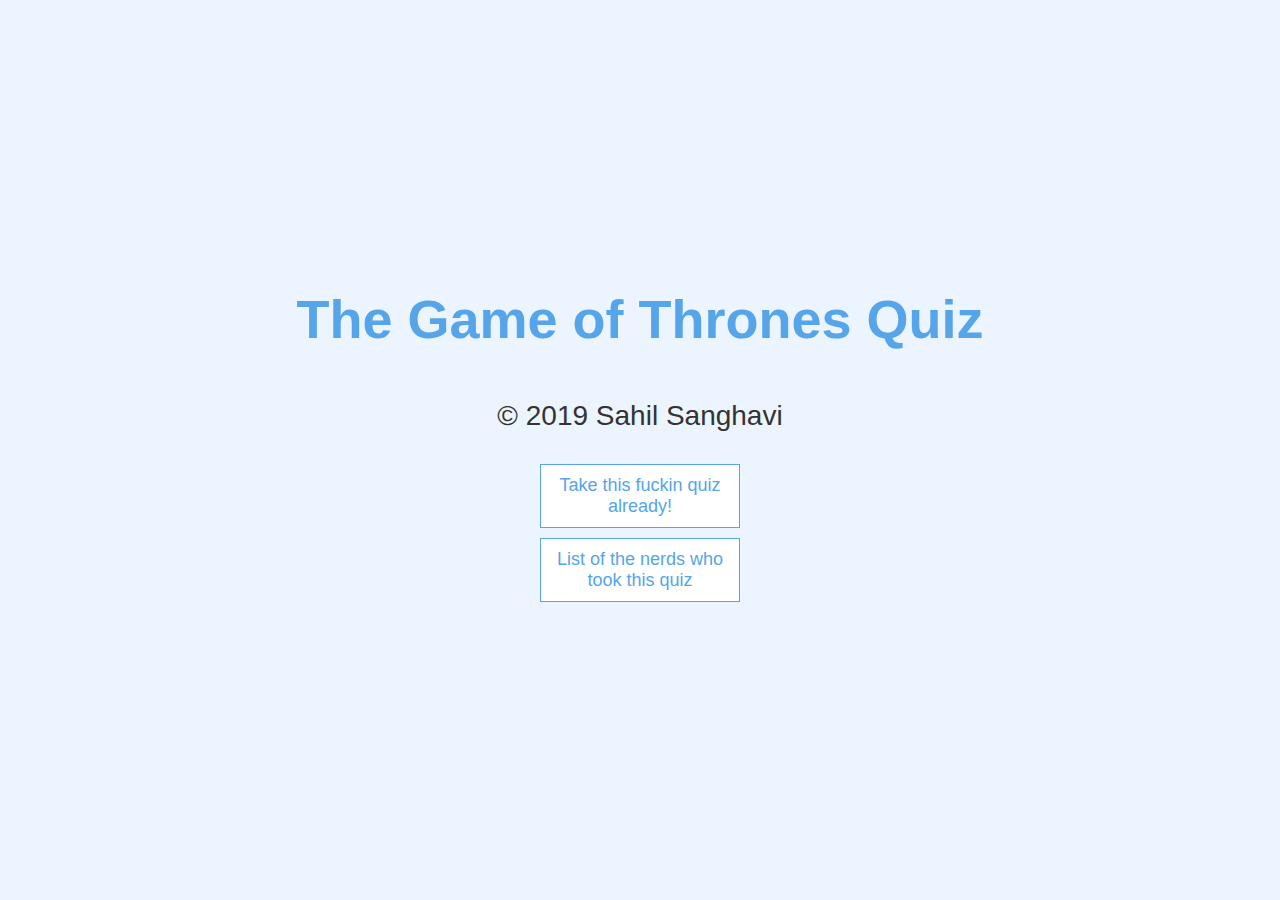
<file: index.html>
<!DOCTYPE html>
<html lang="en">

<head>
  <meta charset="UTF-8" />
  <meta name="viewport" content="width=device-width, initial-scale=1.0" />
  <meta http-equiv="X-UA-Compatible" content="ie=edge" />
  <title>Game of Thrones Quiz</title>
  <link rel="stylesheet" href="app.css" />
</head>

<body>
  <div class="container">
    <div id="home" class="flex-center flex-column">
      <h1>The Game of Thrones Quiz</h1>
      <h3>&copy; 2019 Sahil Sanghavi</h3><br /><br />
      <a class="btn" href="/game.html">Take this fuckin quiz already!</a>
      <a class="btn" href="/highscores.html">List of the nerds who took this quiz</a>
    </div>
  </div>
</body>

</html>
</file>
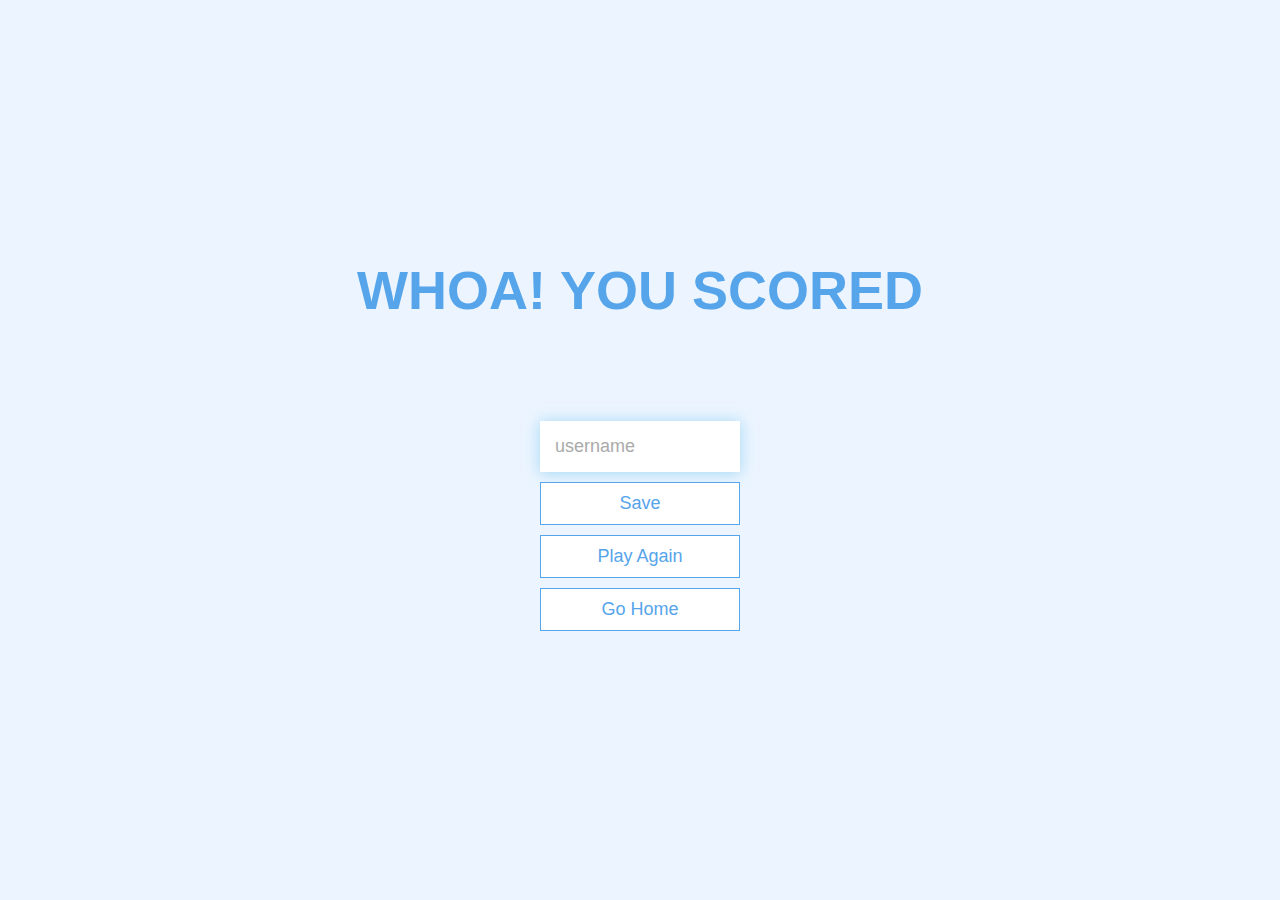
<file: end.html>
<!DOCTYPE html>
<html lang="en">

<head>
  <meta charset="UTF-8" />
  <meta name="viewport" content="width=device-width, initial-scale=1.0" />
  <meta http-equiv="X-UA-Compatible" content="ie=edge" />
  <title>Congrats!</title>
  <link rel="stylesheet" href="app.css" />
</head>

<body>
  <div class="container">
    <div id="end" class="flex-center flex-column">
      <h1>WHOA! YOU SCORED</h1>
      <h1 id="finalScore"></h1>
      <form>
        <input type="text" name="username" id="username" placeholder="username" />
        <button type="submit" class="btn" id="saveScoreBtn" onclick="saveHighScore(event)" disabled>
          Save
        </button>
      </form>
      <a class="btn" href="/game.html">Play Again</a>
      <a class="btn" href="/">Go Home</a>
    </div>
  </div>
  <script src="end.js"></script>
</body>

</html>
</file>
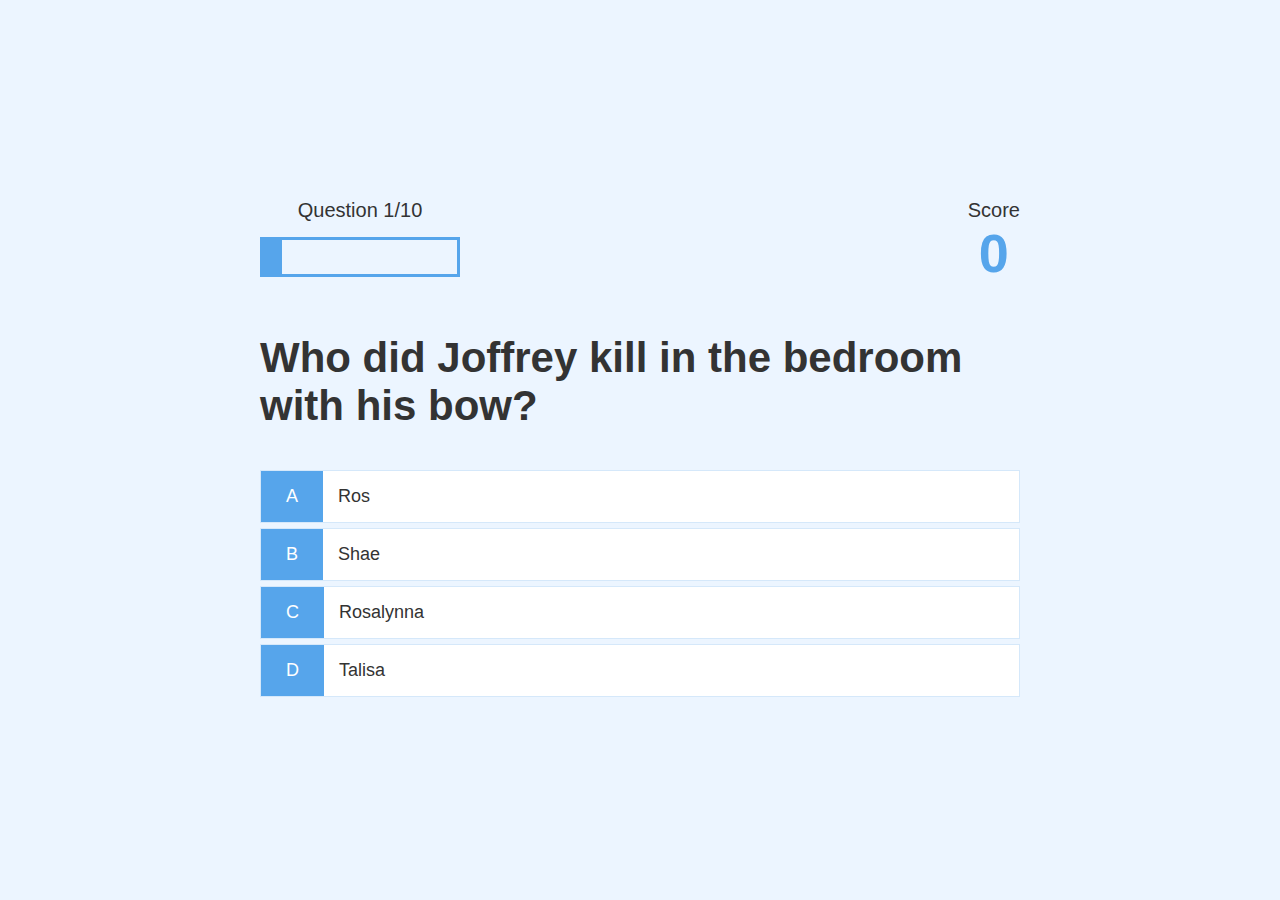
<file: game.html>
<!DOCTYPE html>
<html lang="en">

<head>
  <meta charset="UTF-8" />
  <meta name="viewport" content="width=device-width, initial-scale=1.0" />
  <meta http-equiv="X-UA-Compatible" content="ie=edge" />
  <title>Game of Thrones Quiz - Play</title>
  <link rel="stylesheet" href="app.css" />
  <link rel="stylesheet" href="game.css" />
</head>

<body>
  <div class="container">
    <div id="game" class="justify-center flex-column">
      <div id="hud">
        <div id="hud-item">
          <p id="progressText" class="hud-prefix">
            Question
          </p>
          <div id="progressBar">
            <div id="progressBarFull"></div>
          </div>
        </div>
        <div id="hud-item">
          <p class="hud-prefix">
            Score
          </p>
          <h1 class="hud-main-text" id="score">
            0
          </h1>
        </div>
      </div>
      <h2 id="question"></h2>
      <div class="choice-container">
        <p class="choice-prefix">A</p>
        <p class="choice-text" data-number="1"></p>
      </div>
      <div class="choice-container">
        <p class="choice-prefix">B</p>
        <p class="choice-text" data-number="2"></p>
      </div>
      <div class="choice-container">
        <p class="choice-prefix">C</p>
        <p class="choice-text" data-number="3"></p>
      </div>
      <div class="choice-container">
        <p class="choice-prefix">D</p>
        <p class="choice-text" data-number="4"></p>
      </div>
    </div>
  </div>
  <script src="game.js"></script>
</body>

</html>
</file>
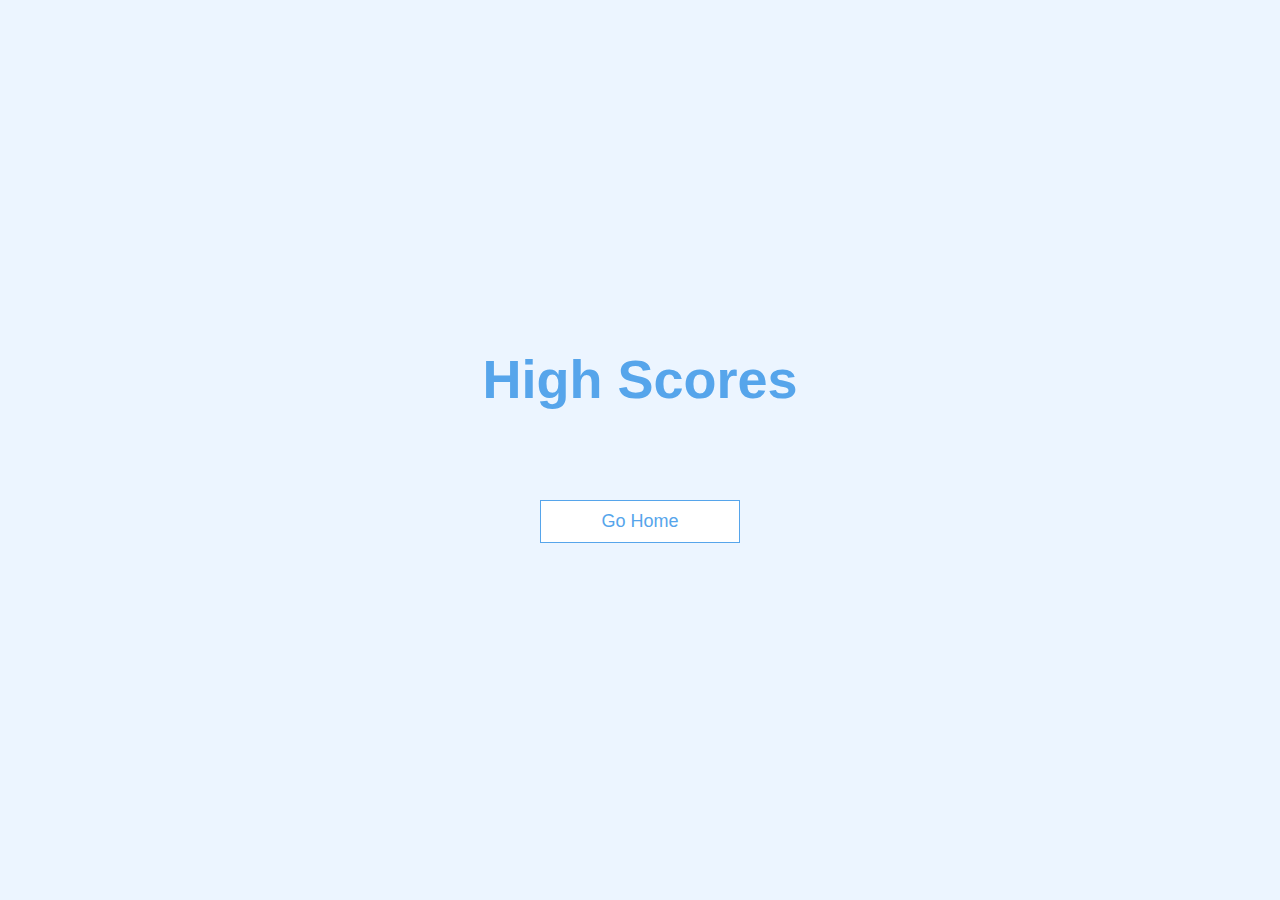
<file: highscores.html>
<!DOCTYPE html>
<html lang="en">

<head>
  <meta charset="UTF-8" />
  <meta name="viewport" content="width=device-width, initial-scale=1.0" />
  <meta http-equiv="X-UA-Compatible" content="ie=edge" />
  <title>High Scores | Game of Thrones Quiz</title>
  <link rel="stylesheet" href="app.css" />
  <link rel="stylesheet" href="highscores.css" />
</head>

<body>
  <div class="container">
    <div id="highScores" class="flex-center flex-column">
      <h1 id="finalScore">High Scores</h1>
      <ul id="highScoresList"></ul>
      <a class="btn" href="/">Go Home</a>
    </div>
  </div>
  <script src="highscores.js"></script>
</body>

</html>
</file>
<file: app.css>
:root {
  background-color: #ecf5ff;
  font-size: 62.5%;
}

* {
  box-sizing: border-box;
  font-family: Arial, Helvetica, sans-serif;
  margin: 0;
  padding: 0;
  color: #333;
}

h1,
h2,
h3,
h4 {
  margin-bottom: 1rem;
}

h1 {
  font-size: 5.4rem;
  color: #56a5eb;
  margin-bottom: 5rem;
}

h1>span {
  font-size: 2.4rem;
  font-weight: 500;
}

h2 {
  font-size: 4.2rem;
  margin-bottom: 4rem;
  font-weight: 700;
}

h3 {
  font-size: 2.8rem;
  font-weight: 500;
}

/* UTILITIES */

.container {
  width: 100vw;
  height: 100vh;
  display: flex;
  justify-content: center;
  align-items: center;
  max-width: 80rem;
  margin: 0 auto;
  padding: 2rem;
}

.container>* {
  width: 100%;
}

.flex-column {
  display: flex;
  flex-direction: column;
}

.flex-center {
  justify-content: center;
  align-items: center;
}

.justify-center {
  justify-content: center;
}

.text-center {
  text-align: center;
}

.hidden {
  display: none;
}

/* BUTTONS */
.btn {
  font-size: 1.8rem;
  padding: 1rem 0;
  width: 20rem;
  text-align: center;
  border: 0.1rem solid #56a5eb;
  margin-bottom: 1rem;
  text-decoration: none;
  color: #56a5eb;
  background-color: white;
}

.btn:hover {
  cursor: pointer;
  box-shadow: 0 0.4rem 1.4rem 0 rgba(86, 185, 235, 0.5);
  transform: translateY(-0.1rem);
  transition: transform 150ms;
}

.btn[disabled]:hover {
  cursor: not-allowed;
  box-shadow: none;
  transform: none;
}

/* FORMS */
form {
  width: 100%;
  display: flex;
  flex-direction: column;
  align-items: center;
}

input {
  margin-bottom: 1rem;
  width: 20rem;
  padding: 1.5rem;
  font-size: 1.8rem;
  border: none;
  box-shadow: 0 0.1rem 1.4rem 0 rgba(86, 185, 235, 0.5);
}

input::placeholder {
  color: #aaa;
}
</file>
<file: game.css>
.choice-container {
  display: flex;
  margin-bottom: 0.5rem;
  width: 100%;
  font-size: 1.8rem;
  border: 0.1rem solid rgb(86, 165, 235, 0.25);
  background-color: white;
}

.choice-container:hover {
  cursor: pointer;
  box-shadow: 0 0.4rem 1.4rem 0 rgba(86, 185, 235, 0.5);
  transform: translateY(-0.1rem);
  transition: transform 150ms;
}

.choice-prefix {
  padding: 1.5rem 2.5rem;
  background-color: #56a5eb;
  color: white;
}

.choice-text {
  padding: 1.5rem;
  width: 100%;
}

.correct {
  background-color: #28a745;
}

.incorrect {
  background-color: #dc3545;
}

/* HUD */

#hud {
  display: flex;
  justify-content: space-between;
}

.hud-prefix {
  text-align: center;
  font-size: 2rem;
}

.hud-main-text {
  text-align: center;
}

#progressBar {
  width: 20rem;
  height: 4rem;
  border: 0.3rem solid #56a5eb;
  margin-top: 1.5rem;
}

#progressBarFull {
  height: 3.4rem;
  background-color: #56a5eb;
  width: 0%;
}
</file>
<file: highscores.css>
#highScoresList {
  list-style: none;
  padding-left: 0;
  margin-bottom: 4rem;
}

.high-score {
  font-size: 2.8rem;
  margin-bottom: 0.5rem;
}

.high-score:hover {
  transform: scale(1.025);
}
</file>
